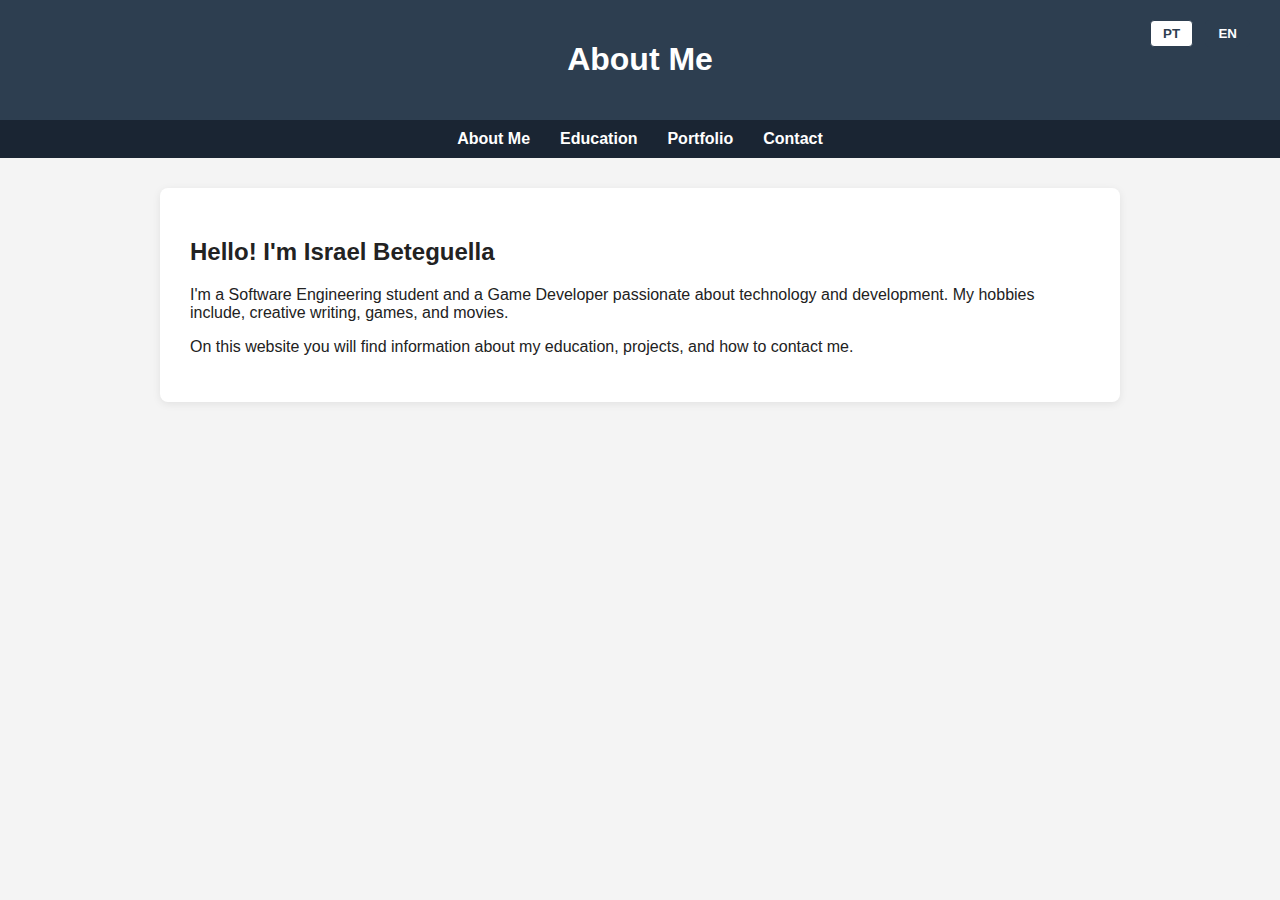
<file: index.html>
<!DOCTYPE html>
<html lang="pt">
<head>
    <meta charset="UTF-8">
    <meta name="viewport" content="width=device-width, initial-scale=1.0">
    <title>Sobre mim</title>
    <link rel="stylesheet" href="style.css">
    <!-- Script para suporte multilíngue -->
    <script defer src="multilang.js"></script>
</head>
<body>
    <header>
        <h1 data-pt="Sobre mim" data-en="About Me">Sobre mim</h1>
        <div class="language-switch">
            <button id="pt-btn" class="active">PT</button>
            <button id="en-btn">EN</button>
        </div>
    </header>
    <nav>
        <a href="index.html" data-pt="Sobre mim" data-en="About Me">Sobre mim</a>
        <a href="formacao.html" data-pt="Formação" data-en="Education">Formação</a>
        <a href="portfolio.html" data-pt="Portfólio" data-en="Portfolio">Portfólio</a>
        <a href="contato.html" data-pt="Contato" data-en="Contact">Contato</a>
    </nav>
    <div class="container">
        <h2 data-pt="Olá! Eu sou Israel Beteguella" data-en="Hello! I'm Israel Beteguella">Olá! Eu sou Israel Beteguella</h2>
        <p data-pt="Sou estudante de Engenharia de Software e desenvolvedor de jogos apaixonado por tecnologia  e desenvolvimento. Meus hobbies incluem, escrita criativa, jogos e filmes." data-en="I'm a Software Engineering student and a Game Developer passionate about technology and development. My hobbies include, creative writing, games, and movies.">
            Sou estudante de Engenharia de Software e desenvolvedor de jogos apaixonado por tecnologia  e desenvolvimento. Meus hobbies incluem, escrita criativa, jogos e filmes.
        </p>
        <p data-pt="Neste site você encontrará informações sobre minha formação, projetos e como entrar em contato comigo." data-en="On this website you will find information about my education, projects, and how to contact me.">
            Neste site você encontrará informações sobre minha formação, projetos e como entrar em contato comigo.
        </p>
    </div>
    <script>
    // Garante que o botão ativo reflete o idioma salvo ao navegar entre páginas
    document.addEventListener('DOMContentLoaded', function() {
        var lang = (function() {
            var nameEQ = 'siteLang=';
            var ca = document.cookie.split(';');
            for(var i=0;i < ca.length;i++) {
                var c = ca[i];
                while (c.charAt(0)==' ') c = c.substring(1,c.length);
                if (c.indexOf(nameEQ) == 0) return c.substring(nameEQ.length,c.length);
            }
            return null;
        })();
        if(lang === 'en') {
            document.getElementById('pt-btn').classList.remove('active');
            document.getElementById('en-btn').classList.add('active');
        } else {
            document.getElementById('pt-btn').classList.add('active');
            document.getElementById('en-btn').classList.remove('active');
        }
    });
    </script>
</body>
</html>
</file>
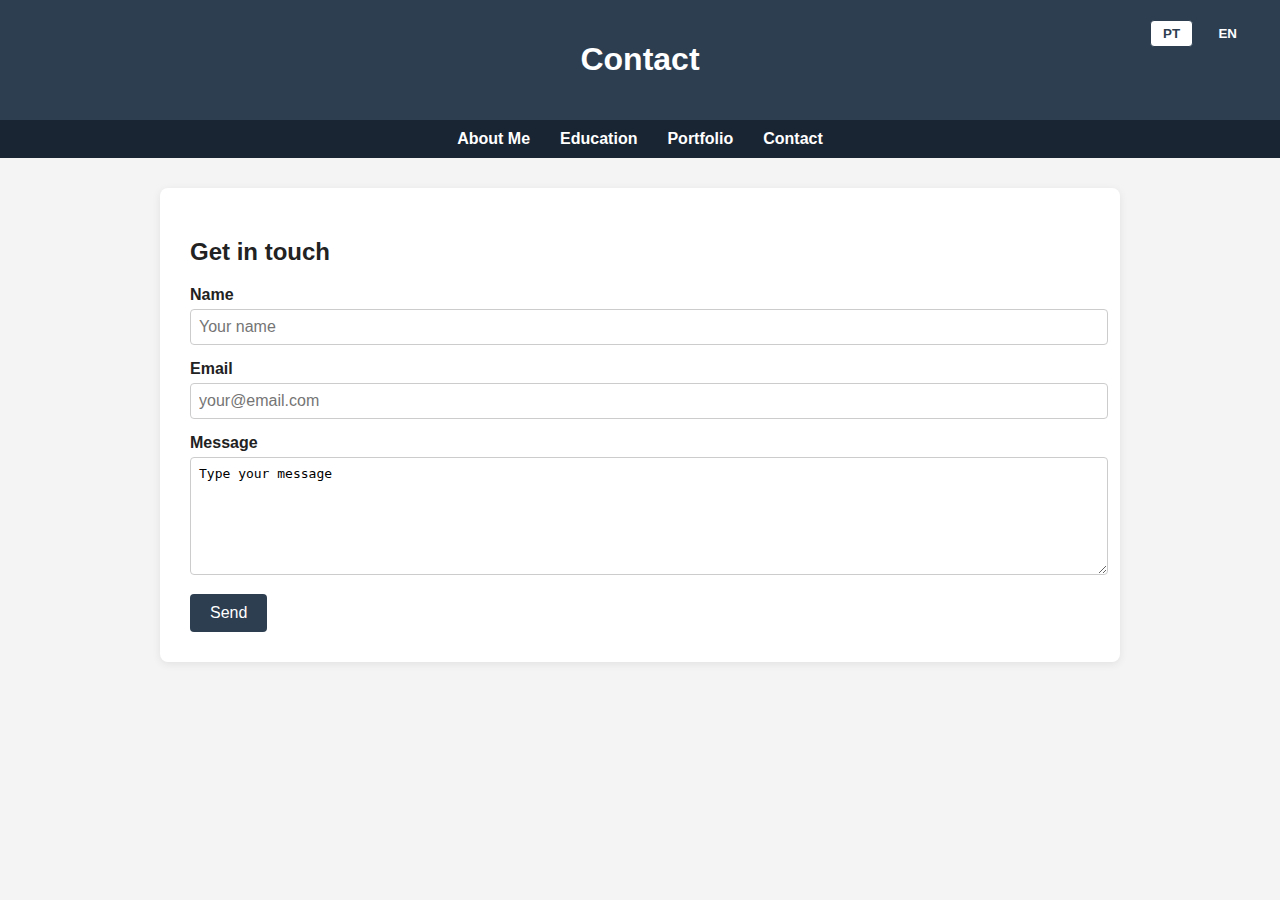
<file: contato.html>
<!DOCTYPE html>
<html lang="pt">
<head>
    <meta charset="UTF-8">
    <meta name="viewport" content="width=device-width, initial-scale=1.0">
    <title>Contato</title>
    <link rel="stylesheet" href="style.css">
    <script defer src="multilang.js"></script>
</head>
<body>
    <header>
        <h1 data-pt="Contato" data-en="Contact">Contato</h1>
        <div class="language-switch">
            <button id="pt-btn" class="active">PT</button>
            <button id="en-btn">EN</button>
        </div>
    </header>
    <nav>
        <a href="index.html" data-pt="Sobre mim" data-en="About Me">Sobre mim</a>
        <a href="formacao.html" data-pt="Formação" data-en="Education">Formação</a>
        <a href="portfolio.html" data-pt="Portfólio" data-en="Portfolio">Portfólio</a>
        <a href="contato.html" data-pt="Contato" data-en="Contact">Contato</a>
    </nav>
    <div class="container">
        <h2 data-pt="Entre em contato" data-en="Get in touch">Entre em contato</h2>
        <form>
            <label for="nome" data-pt="Nome" data-en="Name">Nome</label>
            <input type="text" id="nome" name="nome" placeholder="Seu nome" data-pt="Seu nome" data-en="Your name">

            <label for="email" data-pt="Email" data-en="Email">Email</label>
            <input type="email" id="email" name="email" placeholder="seu@email.com" data-pt="seu@email.com" data-en="your@email.com">

            <label for="mensagem" data-pt="Mensagem" data-en="Message">Mensagem</label>
            <textarea id="mensagem" name="mensagem" placeholder="Digite sua mensagem" data-pt="Digite sua mensagem" data-en="Type your message"></textarea>

            <button type="submit" data-pt="Enviar" data-en="Send">Enviar</button>
        </form>
    </div>
</body>
</html>
</file>
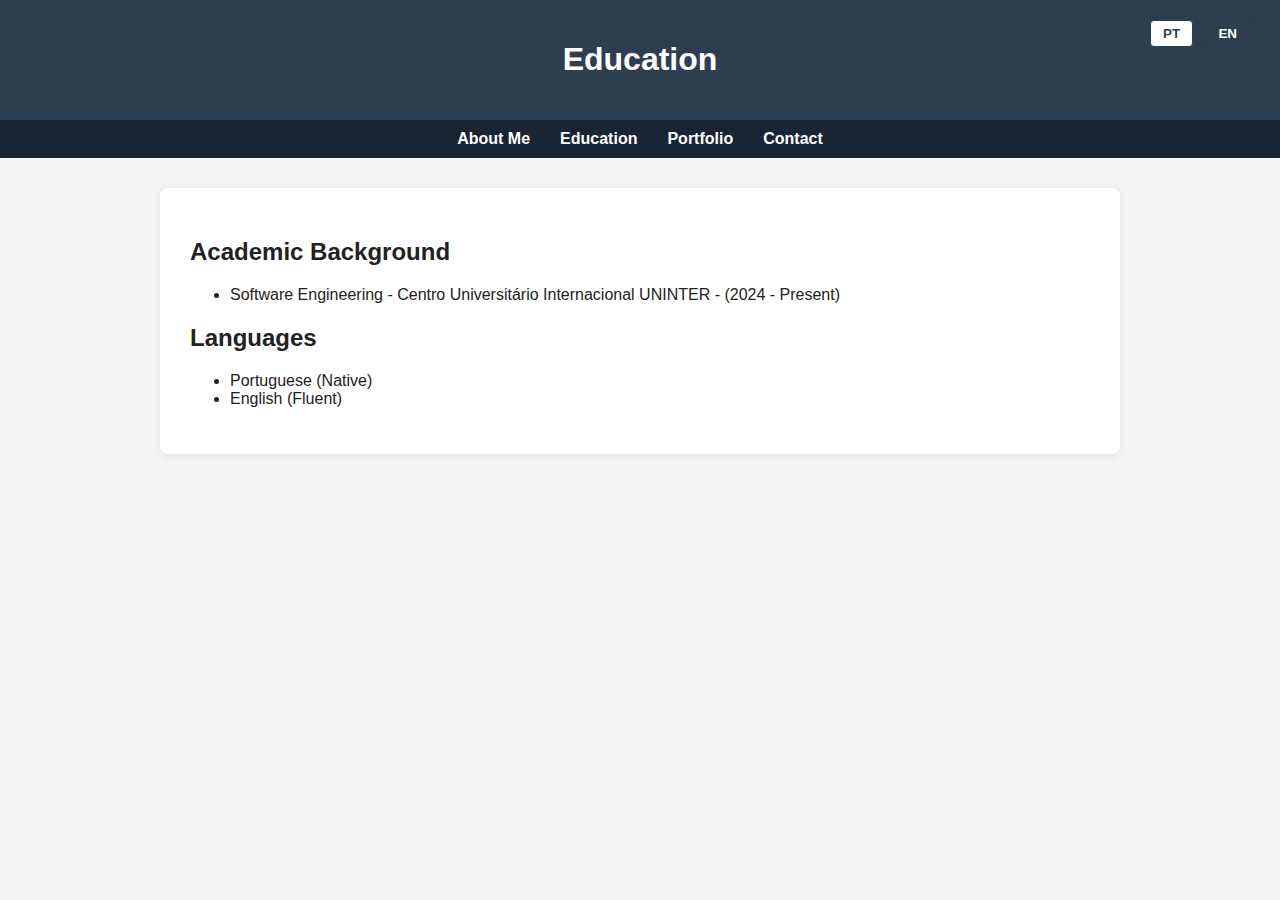
<file: formacao.html>
<!DOCTYPE html>
<html lang="pt">
<head>
    <meta charset="UTF-8">
    <meta name="viewport" content="width=device-width, initial-scale=1.0">
    <title>Formação</title>
    <link rel="stylesheet" href="style.css">
    <script defer src="multilang.js"></script>
</head>
<body>
    <header>
        <h1 data-pt="Formação" data-en="Education">Formação</h1>
        <div class="language-switch">
            <button id="pt-btn" class="active">PT</button>
            <button id="en-btn">EN</button>
        </div>
    </header>
    <nav>
        <a href="index.html" data-pt="Sobre mim" data-en="About Me">Sobre mim</a>
        <a href="formacao.html" data-pt="Formação" data-en="Education">Formação</a>
        <a href="portfolio.html" data-pt="Portfólio" data-en="Portfolio">Portfólio</a>
        <a href="contato.html" data-pt="Contato" data-en="Contact">Contato</a>
    </nav>
    <div class="container">
        <h2 data-pt="Formação Acadêmica" data-en="Academic Background">Formação Acadêmica</h2>
        <ul>
            <li data-pt="Engenharia de Software - Centro Universitário Internacional UNINTER - (2024 - Atual)" data-en="Software Engineering - Centro Universitário Internacional UNINTER - (2024 - Present)">Engenharia de Software - Centro Universitário Internacional UNINTER - (2024 - Atual)</li>
        </ul>
        <h2 data-pt="Idiomas" data-en="Languages">Idiomas</h2>
        <ul>
            <li data-pt="Português (Nativo)" data-en="Portuguese (Native)">Português (Nativo)</li>
            <li data-pt="Inglês (Fluente)" data-en="English (Fluent)">Inglês (Fluente)</li>
        </ul>
    </div>
</body>
</html>
</file>
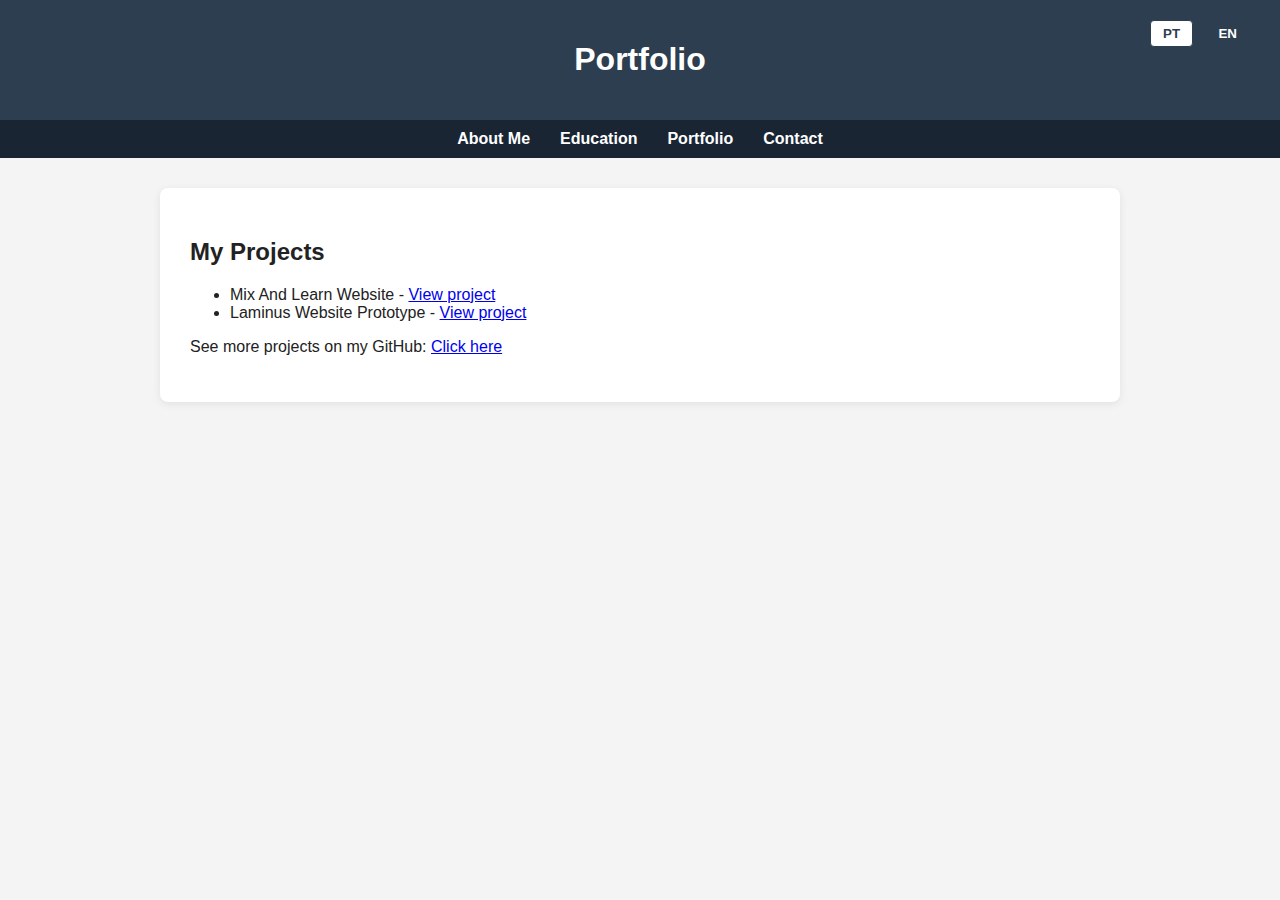
<file: portfolio.html>
<!DOCTYPE html>
<html lang="pt">
<head>
    <meta charset="UTF-8">
    <meta name="viewport" content="width=device-width, initial-scale=1.0">
    <title>Portfólio</title>
    <link rel="stylesheet" href="style.css">
    <script defer src="multilang.js"></script>
</head>
<body>
    <header>
        <h1 data-pt="Portfólio" data-en="Portfolio">Portfólio</h1>
        <div class="language-switch">
            <button id="pt-btn" class="active">PT</button>
            <button id="en-btn">EN</button>
        </div>
    </header>
    <nav>
        <a href="index.html" data-pt="Sobre mim" data-en="About Me">Sobre mim</a>
        <a href="formacao.html" data-pt="Formação" data-en="Education">Formação</a>
        <a href="portfolio.html" data-pt="Portfólio" data-en="Portfolio">Portfólio</a>
        <a href="contato.html" data-pt="Contato" data-en="Contact">Contato</a>
    </nav>
    <div class="container">
        <h2 data-pt="Meus Projetos" data-en="My Projects">Meus Projetos</h2>
        <ul>
            <!--
                Cada projeto é exibido com um nome e um link multilíngue.
                O texto do link é traduzido automaticamente pelo script multilang.js
                usando os atributos data-pt (português) e data-en (inglês).
            -->
            <li>
                <span data-pt="Mix And Learn Website -" data-en="Mix And Learn Website -">Mix And Learn Website -</span>
                <a href="https://bigrael123.github.io/Mix-And-Learn/" target="_blank" rel="noopener" data-pt="Ver projeto" data-en="View project">Ver projeto</a>
            </li>
            <li>
                <span data-pt="Laminus Website Prototype -" data-en="Laminus Website Prototype -">Laminus Website Prototype -</span>
                <a href="https://master.d1iuu7kl7zrfdk.amplifyapp.com/" target="_blank" rel="noopener" data-pt="Ver projeto" data-en="View project">Ver projeto</a>
            </li>
        </ul>
        <!--
            O parágrafo abaixo mostra um texto multilíngue seguido de um link para o GitHub.
            O texto do link também é traduzido automaticamente.
        -->
        <p>
            <span data-pt="Veja mais projetos no meu GitHub:" data-en="See more projects on my GitHub:">Veja mais projetos no meu GitHub:</span>
            <a href="https://github.com/bigrael123" target="_blank" rel="noopener" data-pt="Clique aqui" data-en="Click here">Clique aqui</a>
        </p>
    </div>
</body>
</html>
</file>
<file: style.css>
/* style.css - Estilos principais do site de portfólio
   Comentários explicam as principais seções do CSS */

body {
    font-family: Arial, Helvetica, sans-serif;
    margin: 0;
    padding: 0;
    background: #f4f4f4;
    color: #222;
}

header {
    background: #2d3e50;
    color: #fff;
    padding: 20px 0;
    text-align: center;
}

nav {
    background: #1a2533;
    display: flex;
    justify-content: center;
    gap: 30px;
    padding: 10px 0;
}

nav a {
    color: #fff;
    text-decoration: none;
    font-weight: bold;
    transition: color 0.2s;
}

nav a:hover {
    color: #ffb347;
}

.container {
    max-width: 900px;
    margin: 30px auto;
    background: #fff;
    padding: 30px;
    border-radius: 8px;
    box-shadow: 0 2px 8px rgba(0,0,0,0.08);
}

.language-switch {
    position: absolute;
    top: 20px;
    right: 30px;
}

.language-switch button {
    background: #fff;
    color: #2d3e50;
    border: 1px solid #2d3e50;
    border-radius: 4px;
    padding: 5px 12px;
    margin-left: 8px;
    cursor: pointer;
    font-weight: bold;
    transition: background 0.2s, color 0.2s;
}

.language-switch button.active {
    background: #2d3e50;
    color: #fff;
}

form label {
    display: block;
    margin-top: 15px;
    font-weight: bold;
}

form input, form textarea {
    width: 100%;
    padding: 8px;
    margin-top: 5px;
    border: 1px solid #ccc;
    border-radius: 4px;
    font-size: 1em;
}

form textarea {
    min-height: 100px;
    resize: vertical;
}

form button {
    margin-top: 15px;
    background: #2d3e50;
    color: #fff;
    border: none;
    padding: 10px 20px;
    border-radius: 4px;
    font-size: 1em;
    cursor: pointer;
    transition: background 0.2s;
}

form button:hover {
    background: #ffb347;
    color: #222;
}

@media (max-width: 600px) {
    .container {
        padding: 10px;
    }
    nav {
        flex-direction: column;
        gap: 10px;
    }
    .language-switch {
        position: static;
        text-align: center;
        margin-bottom: 10px;
    }
}
</file>
